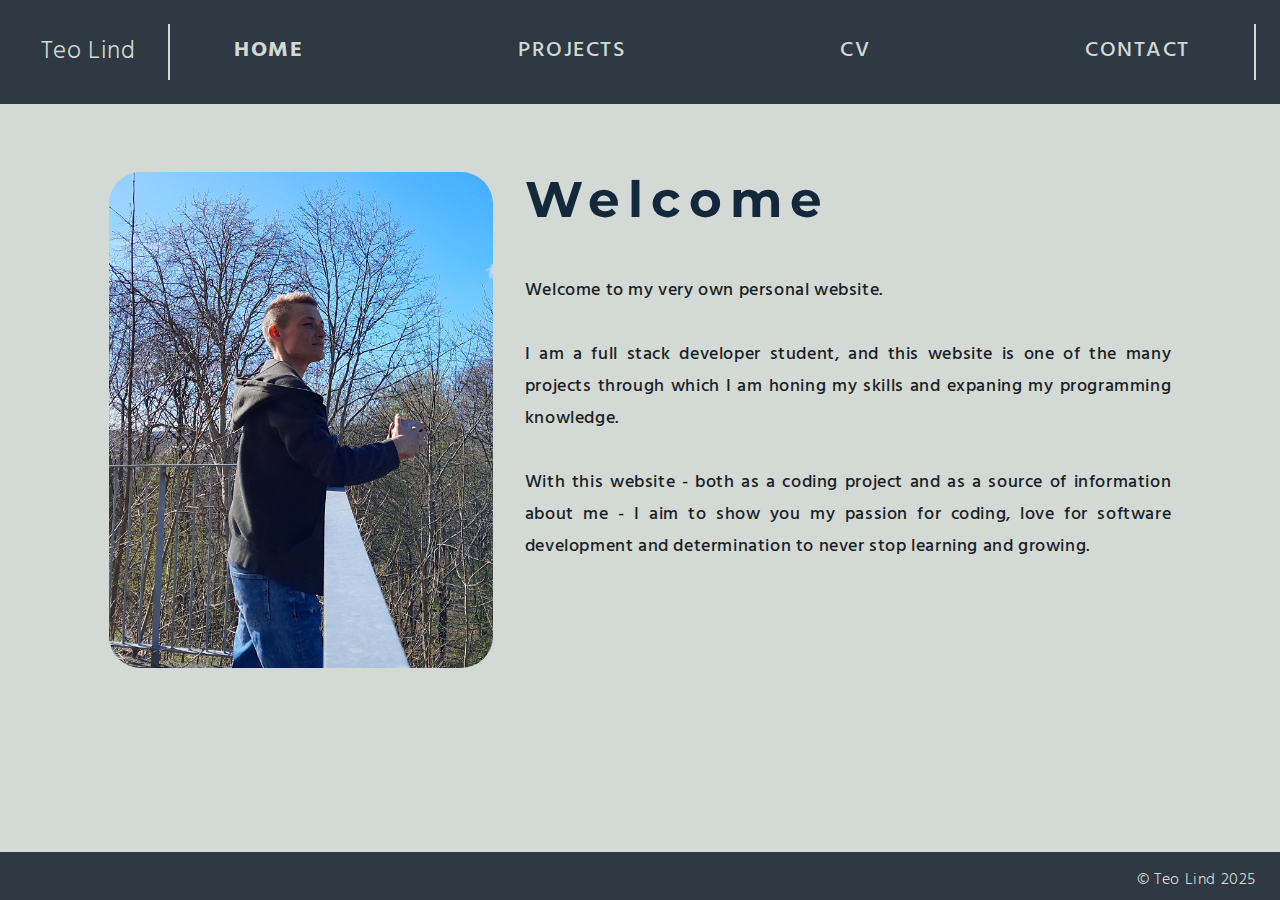
<file: index.html>
<!DOCTYPE html>
<html lang="en">
  <head>
    <meta charset="UTF-8" />
    <meta name="viewport" content="width=device-width, initial-scale=1.0" />
    <title>Home | Teo Lind</title>

    <!---reference to css sheet-->
    <link rel="stylesheet" href="styles.css" />
  </head>

  <body>
    <div class="header-background"></div>
    <!--header with name and navigation menu, same on all pages-->
    <header>
      <div class="header-name">
        <h1>Teo Lind</h1>
      </div>
      <nav class="header-nav">
        <ul class="header-nav-ul">
          <li class="header-nav-link current"><a href="index.html">Home</a></li>
          <li class="header-nav-link"><a href="projects.html">Projects</a></li>
          <li class="header-nav-link"><a href="cv.html">CV</a></li>
          <li class="header-nav-link"><a href="contact.html">Contact</a></li>
        </ul>
      </nav>
    </header>

    <main>
      <div class="main-section-content home-page-content">
        <article class="main-section-article default home-page-article">
          <h2 class="home-page-title-media-query-2">Welcome</h2>
          <div class="home-page-image"></div>
          <section class="main-section-content-header home-page-title">
            <h2>Welcome</h2>
          </section>
          <section
            class="main-section-content-preamble default-preamble home-page-preamble"
          >
            <p>Welcome to my very own personal website.</p>
            <p>
              I am a full stack developer student, and this website is one of
              the many projects through which I am honing my skills and expaning
              my programming knowledge.
            </p>
            <p>
              With this website - both as a coding project and as a source of
              information about me - I aim to show you my passion for coding,
              love for software development and determination to never stop
              learning and growing.
            </p>
          </section>
        </article>
      </div>

      <!--main section nav-->
      <div class="main-section-nav home-page-title-small-div">
        <div class="main-section-nav-ul">
          <h2 class="home-page-title-media-query-3-4">Welcome</h2>
        </div>
      </div>
    </main>

    <footer>&copy; Teo Lind 2025</footer>
    <script src="script.js"></script>
  </body>
</html>
</file>
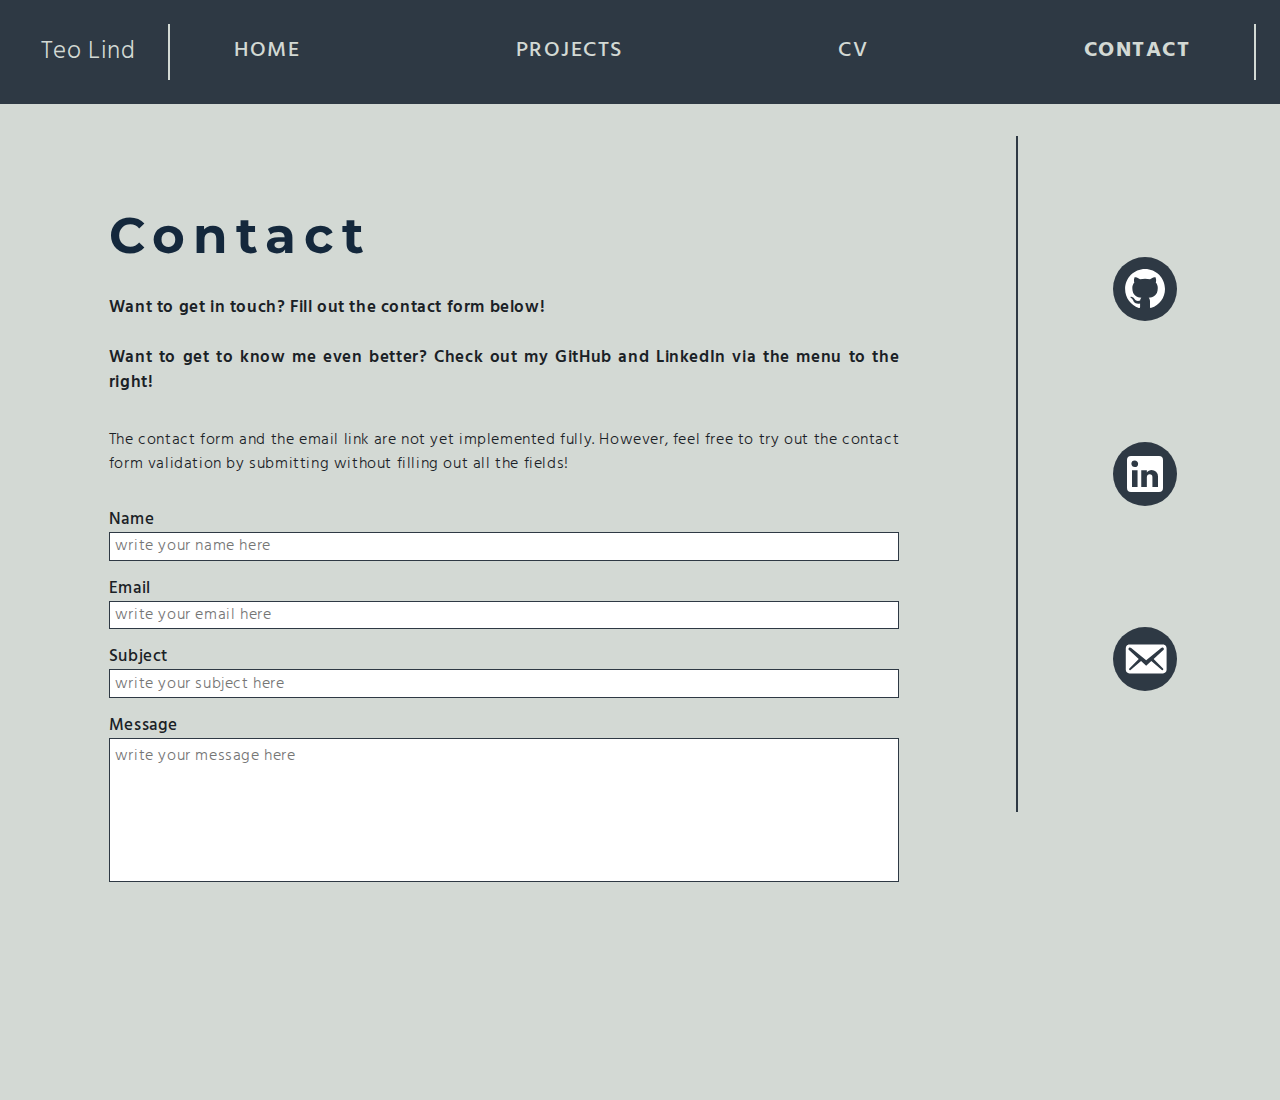
<file: contact.html>
<!DOCTYPE html>
<html lang="en">
  <head>
    <meta charset="UTF-8" />
    <meta name="viewport" content="width=device-width, initial-scale=1.0" />
    <meta http-equiv="cache-control" content="no-cache" />
    <meta http-equiv="expires" content="0" />
    <meta http-equiv="pragma" content="no-cache" />
    <title>Contact | Teo Lind</title>

    <link rel="stylesheet" href="styles.css" />
  </head>

  <body>
    <!--header with name and navigation menu, same on all pages-->
    <header>
      <div class="header-name">
        <h1>Teo Lind</h1>
      </div>
      <nav class="header-nav">
        <ul class="header-nav-ul">
          <li class="header-nav-link"><a href="index.html">Home</a></li>
          <li class="header-nav-link"><a href="projects.html">Projects</a></li>
          <li class="header-nav-link"><a href="cv.html">CV</a></li>
          <li class="header-nav-link current">
            <a href="contact.html">Contact</a>
          </li>
        </ul>
      </nav>
    </header>

    <!--main section with a contact form and links-->
    <main>
      <div class="main-section-content">
        <article class="main-section-article default">
          <div class="main-section-content-header default-header">
            <h2>Contact</h2>
          </div>
          <section class="main-section-content-preamble contact-preamble">
            <p>Want to get in touch? Fill out the contact form below!</p>
            <br />
            <p>
              Want to get to know me even better? Check out my GitHub and
              LinkedIn via the menu to the right!
            </p>
          </section>
          <section class="main-section-content-body contact-body">
            <p>
              The contact form and the email link are not yet implemented fully.
              However, feel free to try out the contact form validation by
              submitting without filling out all the fields!
            </p>
          </section>

          <form class="contact-form" id="contact-form">
            <div>
              <div>
                <label for="name">Name</label
                ><span class="error" id="name-error">Name cannot be empty</span>
              </div>
              <input type="text" id="name" placeholder="write your name here" />
            </div>

            <div>
              <label for="email">Email</label
              ><span class="error" id="email-error">Email cannot be empty</span>
              <input
                type="text"
                id="email"
                placeholder="write your email here"
              />
            </div>

            <div>
              <label for="subject">Subject</label
              ><span class="error" id="subject-error"
                >Subject cannot be empty</span
              >
              <input
                type="text"
                id="subject"
                placeholder="write your subject here"
              />
            </div>

            <div>
              <label for="message">Message</label
              ><span class="error" id="message-error"
                >Message cannot be empty</span
              >
              <textarea
                rows="5"
                id="message"
                placeholder="write your message here"
              ></textarea>
            </div>

            <button type="submit" class="submit-button" id="submit-button">
              Submit
            </button>
            <span class="form-response" id="form-response"
              >Congratulation! You passed the form validation test.
              Unfortunatley this message was not sent anywhere, but feel free to
              contact me via LinkedIn!</span
            >
          </form>
        </article>
      </div>

      <!--main section nav-->
      <nav class="main-section-nav">
        <ul class="main-section-nav-ul">
          <a href="https://github.com/tlind-gh" target="_blank">
            <li
              class="main-section-nav-link"
              id="github"
              onmouseover="showMainNavText(this)"
              onmouseout="hideMainNavText(this)"
            >
              <img class="icon" src="assets/svg/github.svg" alt="github logo" />
              <div class="icon-text" id="github-text">GitHub</div>
            </li>
          </a>

          <a
            href="https://www.linkedin.com/in/teo-lind-85966b15254039/"
            target="_blank"
          >
            <li
              class="main-section-nav-link"
              id="linkedin"
              onmouseover="showMainNavText(this)"
              onmouseout="hideMainNavText(this)"
            >
              <img
                class="icon"
                src="assets/svg/linkedin.svg"
                alt="LinkedIn logo"
              />
              <div class="icon-text" id="linkedin-text">LinkedIn</div>
            </li>
          </a>

          <a href="#">
            <li
              class="main-section-nav-link"
              id="email"
              onmouseover="showMainNavText(this)"
              onmouseout="hideMainNavText(this)"
            >
              <img class="icon" src="assets/svg/email.svg" alt="letter icon" />
              <div class="icon-text" id="email-text">
                Email<span class="no-email"><br />(not implemented)</span>
              </div>
            </li>
          </a>
        </ul>
      </nav>
    </main>

    <footer>&copy; Teo Lind 2025</footer>

    <script src="script.js"></script>
  </body>
</html>
</file>
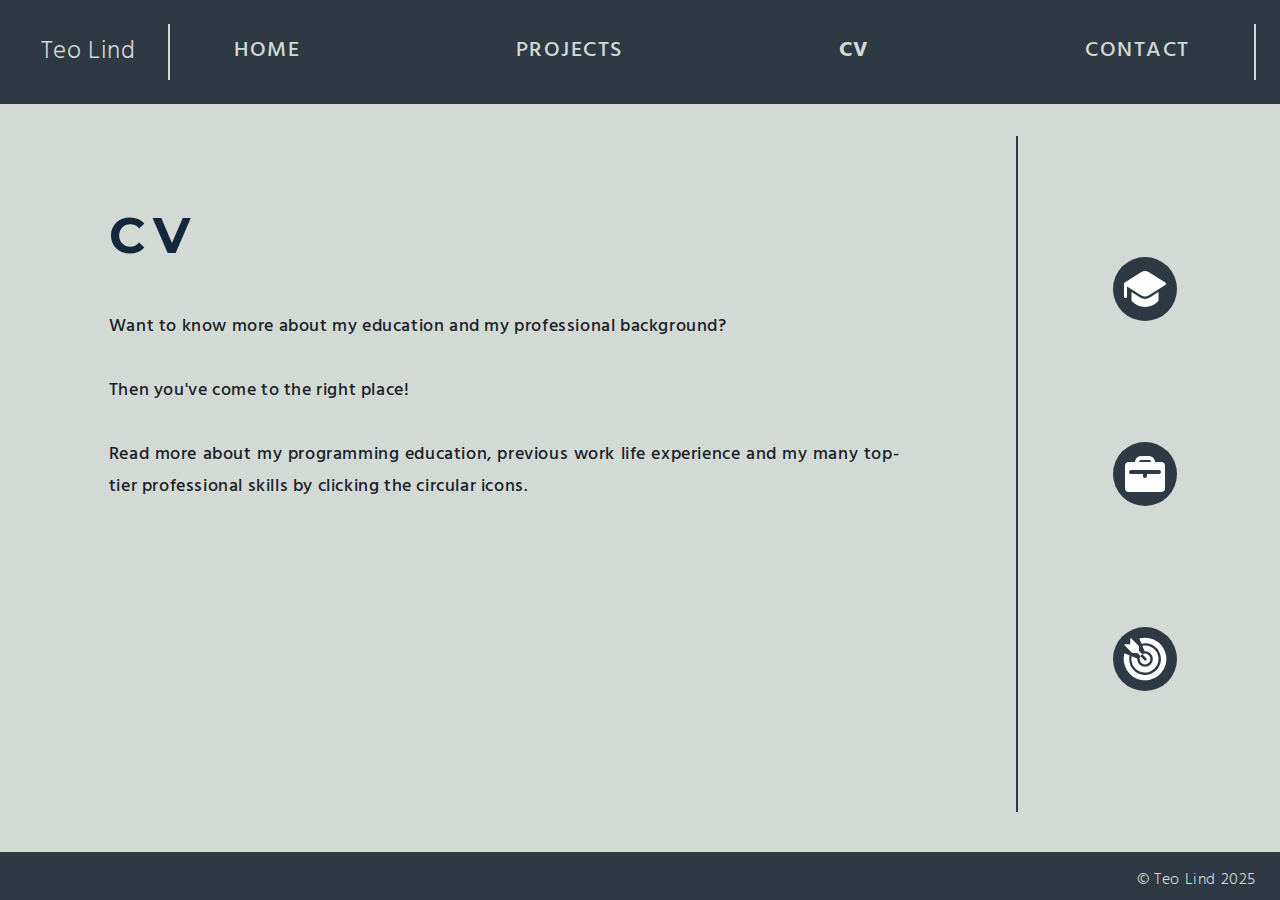
<file: cv.html>
<!DOCTYPE html>
<html lang="en">
  <head>
    <meta charset="UTF-8" />
    <meta name="viewport" content="width=device-width, initial-scale=1.0" />
    <title>CV | Teo Lind</title>
    <link rel="stylesheet" href="styles.css" />
  </head>

  <body>
    <!--header with name and navigation menu, same on all pages-->
    <header>
      <div class="header-name">
        <h1>Teo Lind</h1>
      </div>
      <nav class="header-nav">
        <ul class="header-nav-ul">
          <li class="header-nav-link"><a href="index.html">Home</a></li>
          <li class="header-nav-link"><a href="projects.html">Projects</a></li>
          <li class="header-nav-link current"><a href="cv.html">CV</a></li>
          <li class="header-nav-link"><a href="contact.html">Contact</a></li>
        </ul>
      </nav>
    </header>

    <!--main section with a secondary navigation menu and main content-->
    <main>
      <div class="main-section-content">
        <!--different aticles that are hidden/shown based upon the secondary navigation menu-->

        <!--default article-->
        <article class="main-section-article default">
          <section class="main-section-content-header default-header">
            <h2>CV</h2>
          </section>
          <section class="main-section-content-preamble default-preamble">
            <p>
              Want to know more about my education and my professional
              background?
              <p>Then you've come to the right place!</p>
              <p>Read more about
              my programming education, previous work life experience and my
              many top-tier professional skills by clicking the circular icons.</p>
            </p>
          </section>
        </article>

        <!--articles accessed by the secondary nav menu-->
        <article class="main-section-article" id="education-article">
          <section class="main-section-content-header">
            <h3>Education</h3>
          </section>
          <section class="main-section-content-preamble">
            <p>
              I am currently studying to become a Full Stack Developer, with a
              main focus on Java and JavaScript. Apart from this, also have some
              previous experience with Python through University
              courses in Bioinformatics.
            </p>
            <br>
            <p>
              Before embarking upon my current career, I worked in the Life
              Science field. For those who are curious, my Life Science education is listed at the end of
              this page.
            </p>
          </section>
          <section class="main-section-content-body">
            <div class="cv-section">
              <h4>Current Education</h4>

              <div class="cv-item">
                <div class="cv-item-header">
                  <div class="cv-item-title now">Java Developer</div>
                  <div class="cv-item-years">Aug 2024 - Jun 2026</div>
                </div>
                <div class="cv-item-place">Teknikhögskolan, Gothenburg</div>
                <h5>Courses</h5>
                <ul class="bullet-list">
                  <li>Programming basics</li>
                  <li>Databases</li>
                  <li>Backend</li>
                  <li>Frontend</li>
                  <li>Advanced object oriented design</li>
                  <li>Intership period 1</li>
                  <li>Delivering software</li>
                  <li>Intership period 2</li>
                </ul>
              </div>
            </div>

            <div class="cv-section">
              <h4>Other programming courses</h4>

              <div class="cv-item">
                <div class="cv-item-header">
                  <div class="cv-item-title">
                    Bioinformatic Analysis with Python 1
                  </div>
                  <div class="cv-item-years">Spring 2022</div>
                </div>
                <div class="cv-item-place">University of Skövde, Skövde</div>
              </div>

              <div class="cv-item">
                <div class="cv-item-header">
                  <div class="cv-item-title">
                    Bioinformatic Analysis with Python 2
                  </div>
                  <div class="cv-item-years">Spring 2023</div>
                </div>
                <div class="cv-item-place">University of Skövde, Skövde</div>
              </div>
            </div>

            <div class="cv-section">
              <h4>Life Science Education</h4>

              <div class="cv-item">
                <div class="cv-item-header">
                  <div class="cv-item-title">
                    Master of Science, Molecular Biology
                  </div>
                  <div class="cv-item-years">Aug 2016 - Jul 2018</div>
                </div>
                <div class="cv-item-place">
                  Gothenburg University, Gothenburg
                </div>
              </div>

              <div class="cv-item">
                <div class="cv-item-header">
                  <div class="cv-item-title">
                    Bachelor of Science, Molecular Biology
                  </div>
                  <div class="cv-item-years">Aug 2011 - Jul 2014</div>
                </div>
                <div class="cv-item-place">
                  Gothenburg University, Gothenburg
                </div>
              </div>
            </div>
          </section>
        </article>

        <!--work life article--------------------------------------------------------------->
        <article class="main-section-article" id="work-life-article">
          <section class="main-section-content-header">
            <h3>Work Life</h3>
          </section>
          <section class="main-section-content-preamble">
            <p>
              As a student, I have not yet embarked upon my work life journey as
              a Full Stack Developer. Hence, this page is currently only
              dedicated to work experience from my previous career within Life
              Science.
            </p>
          </section>
          <section class="main-section-content-body">
            <h4>Life Science</h4>
            <div class="cv-item">
              <div class="cv-item-header">
                <div class="cv-item-title">R&D Researcher</div>
                <div class="cv-item-years">Jan 2024 - Aug 2024</div>
              </div>
              <div class="cv-item-place">TATAA Biocenter, Gothenburg</div>
              <div class="cv-item-description">
                Research and Development of new Scientific approaches within the
                field of Advanced Nucleic Acid Analysis.
              </div>
            </div>

            <div class="cv-item">
              <div class="cv-item-header">
                <div class="cv-item-title">Laboratory Scientist</div>
                <div class="cv-item-years">Aug 2019 - Dec 2021</div>
              </div>
              <div class="cv-item-place">TATAA Biocenter, Gothenburg</div>
              <div class="cv-item-description">
                In depth profiling and analysis of Nucleic Acids within the
                context of Customer Service projects.
              </div>
            </div>

            <div class="cv-item">
              <div class="cv-item-header">
                <div class="cv-item-title">Biologist, Cytopathology</div>
                <div class="cv-item-years">Jan 2019 - Jul 2019</div>
              </div>
              <div class="cv-item-place">
                Sahlgrenska University Hospital, Gothenburg
              </div>
              <div class="cv-item-description">
                Cytopathology analysis of Patient Samples at the
                Cytologlaboratorier unit at Sahlgrenska University Hospital.
              </div>
            </div>
          </section>
        </article>

        <!--skills article----------------------------------------------------------------->
        <article class="main-section-article" id="skills-article">
          <section class="main-section-content-header">
            <h3>Skills</h3>
          </section>
          <section class="main-section-content-preamble">
            <p>Through my current and previous studies, as well as my work life, I have accumulated a wealth of different skills! See some of my many proficiencies listed below.</p>
          </section>
          <section class="main-section-content-body skills-article">
            <div class="skills-container">
              <h4>Programming skills</h4>
              <ul class="bullet-list">
                <li>Java</li>
                <li>JavaScript</li>
                <li>Html</li>
                <li>CSS</li>
                <li>SQL</li>
                <li>NoSQL</li>
                <li>Git</li>
                <li>GitHub</li>
                <li>IntelliJ</li>
                <li>Visual Studio Code</li>
                <li>Node.js</li>
                <li>PostgreSQL</li>
                <li>MongoDB</li>
                <li>Postman</li>
                <li>Docker</li>
                <li>Spring Boot</li>
                <li>Spring Security</li>
                <li>Maven</li>
              </ul>
            </div>

            <div class="skills-container">
              <h4>Soft skills</h4>
              <ul class="bullet-list">
                <li>Agile Work Methods</li>
                <li>Problem Solving</li>
                <li>Team Work</li>
                <li>Autonomos Work</li>
                <li>Communication</li>
                <li>Data Analysis</li>
                <li>Data Presentation</li>
              </ul>
            </div>

            <div class="skills-container">
              <h4>Languages</h4>
              <ul class="bullet-list">
                <li>Swedish: Native</li>
                <li>Engligh: Fluent</li>
                <li>Spanish: Intermediate</li>
              </ul>
            </div>
          </section>
        </article>
      </div>

      <nav class="main-section-nav">
        <ul class="main-section-nav-ul">
          <li
            class="main-section-nav-link"
            id="education"
            onmouseover="showMainNavText(this)"
            onmouseout="hideMainNavText(this)"
          >
            <img class="icon" src="assets/svg/education.svg" alt="graduation cap" />
            <div class="icon-text" id="education-text">Education</div>
          </li>

          <li
            class="main-section-nav-link"
            id="work-life"
            onmouseover="showMainNavText(this)"
            onmouseout="hideMainNavText(this)"
          >
            <img class="icon" src="assets/svg/work.svg" alt="breifcase" />
            <div class="icon-text" id="work-life-text">Work Life</div>
          </li>

          <li
            class="main-section-nav-link"
            id="skills"
            onmouseover="showMainNavText(this)"
            onmouseout="hideMainNavText(this)"
          >
            <img class="icon" src="assets/svg/skills.svg" alt="dart board" />
            <div class="icon-text" id="skills-text">Skills</div>
          </li>
        </ul>
      </nav>
    </main>


    <footer>&copy; Teo Lind 2025</footer>

    <script src="script.js"></script>
  </body>
</html>
</file>
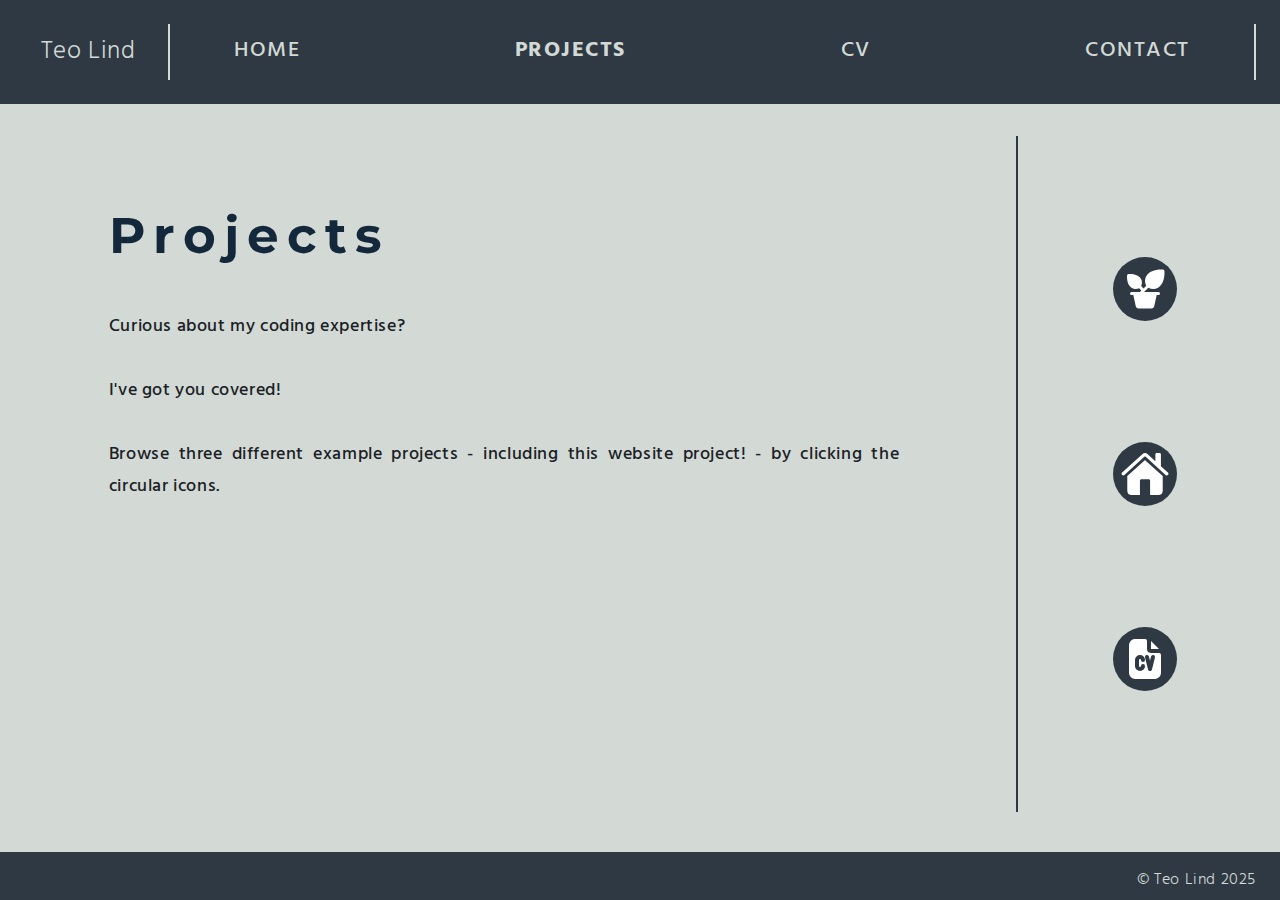
<file: projects.html>
<!DOCTYPE html>
<html lang="en">
  <head>
    <meta charset="UTF-8" />
    <meta name="viewport" content="width=device-width, initial-scale=1.0" />
    <title>Projects | Teo Lind</title>
    <link rel="stylesheet" href="styles.css" />
  </head>

  <body>
    <!--header with name and navigation menu, same on all pages-->
    <header>
      <div class="header-name">
        <h1>Teo Lind</h1>
      </div>
      <nav class="header-nav">
        <ul class="header-nav-ul">
          <li class="header-nav-link"><a href="index.html">Home</a></li>
          <li class="header-nav-link current">
            <a href="projects.html">Projects</a>
          </li>
          <li class="header-nav-link"><a href="cv.html">CV</a></li>
          <li class="header-nav-link"><a href="contact.html">Contact</a></li>
        </ul>
      </nav>
    </header>

    <!--main section with a secondary navigation menue and main content-->
    <main>
      <!--different aticles that are hidden/shown based upon the secondary navigation menu-->
      <div class="main-section-content">
        <!--default article-->
        <article class="main-section-article default">
          <section class="main-section-content-header default-header">
            <h2>Projects</h2>
          </section>
          <section class="main-section-content-preamble default-preamble">
            <p>Curious about my coding expertise?</p>
            <p>I've got you covered!</p>
            <p>
              Browse three different example projects - including this website
              project! - by clicking the circular icons.
            </p>
          </section>
        </article>

        <!--articles accessed by the secondary nav menu--------------------------------------->

        <!---PlantSwap article----------------------------------------------------------------->

        <article class="main-section-article" id="plant-swap-article">
          <section class="main-section-content-header" id="focus">
            <h3>Plant Swap</h3>
          </section>
          <div class="keywords">
            <span>Keywords: </span>Java, Maven, SQL, Spring Boot, PostgreSQL,
            Postman, Docker, Back-End, Solo Project
          </div>
          <section class="main-section-content-preamble">
            <p>
              This project is a Plant Swap service where private individuals can
              swap or buy plants from one another.
            </p>
            <br />
            <p>
              The application is coded in <strong>Java</strong> and is a
              <strong>Spring boot REST API</strong> with
              <strong>Maven</strong> using a
              <strong>PostgreSQL</strong> database and run via a
              <strong>Docker</strong> container. The application is backend-only
              and is best experienced using the
              <strong>Postman</strong> documentation linked in the article.
            </p>
          </section>

          <section class="main-section-content-body project-body">
            <p>
              The application has three main model classes: (1) User, (2) Plant
              and (3) Transaction which all have CRUD implementation and for
              which data are stored in three separate PostgreSQL database
              tables. Each model class has a related service, repository and
              controller class. The database has a
              <strong> normalization of 3N </strong>, with very low data
              redundancy and the application has very
              <strong> robust validation and error handling </strong>
            </p>
            <a
              href="https://github.com/tlind-gh/PlantSwap_API_postgres.git"
              target="_blank"
            >
              <div class="project-link project-link-github">
                <img
                  class="project-image"
                  src="assets/png/plantswapgithub.png"
                  alt="programming code"
                />
                <span>GitHub Repository</span>
              </div></a
            >
            <p>
              The Plant Swap service allows for registration, update, deletion
              of users (User class), plant listings (Plant class) and
              purchase/swap requests (Transaction class). A plant listing must
              either be for swap (and then have swap condition listed) or for
              purchase (and then have a price). Transactions for plants that are
              for purchase are accepted automatically, while transactions that
              are swap offers must be accepted or rejected manually via API
              end-points.
            </p>
            <p>
              The project has a very
              <strong> robust validation </strong> implementation which checks
              that all user input (RequestBodies and RequestParameters) is valid
              and otherwise cast appropriate error messages. Use of
              <strong> global error handling </strong> ensures that errors
              caught and handled in uniform manner.
            </p>
            <p>
              The User entity has a <strong> one-to-many </strong> relationship
              to both the Plant entity (plant listing) and the Transaction
              entity. Furthermore, the Plant has a one-to-many relationship with
              Transaction, since a transaction request can be rejected, and it
              should then be possible for another transaction to be made for
              that same plant listing.
            </p>
            <a
              href="https://documenter.getpostman.com/view/40787093/2sAYQiASYM"
              target="_blank"
            >
              <div class="project-link project-link-postman">
                <img
                  class="project-image"
                  src="assets/png/plantswappostman.png"
                  alt="api endpoint in Postman"
                />
                <span>Postman Documentation</span>
              </div></a
            >
            <p>
              In general, the project has
              <strong> delete on cascade </strong> for the database. However,
              there are many method-checks for if a delete request is allowed.
              For example, if a plant listing has a pending transaction request,
              deletion of that plant is not allowed and attempts to delete it
              will cast an error message informing the user that pending
              transactions must be resolved before it can be deleted.
            </p>

            <p class="end-paragraph">
              Explore this project more via the Postman documentation and GitHub
              Repository links in this article!
            </p>
          </section>
        </article>

        <!---AirBnB article----------------------------------------------------------------->

        <article class="main-section-article" id="air-bnb-article">
          <section class="main-section-content-header">
            <h3>AirBnB Clone</h3>
          </section>
          <div class="keywords">
            <span>Keywords: </span>Java, Maven, NoSQL, Spring Boot, Spring
            Security, JWT tokens, MongoDB Atlas, Postman, Docker, Back-End,
            Group Project, Agile Workflow
          </div>
          <section class="main-section-content-preamble">
            <p>
              This project is a Living Space Rental service (named AirBnB Clone
              - the magic is in the code, not the name!) where private
              individuals can rent-out and rent accommodations from one another.
            </p>
            <br />
            <p>
              The application is coded in <strong>Java</strong> and is a
              <strong>Spring boot REST API</strong> with
              <strong>Spring Security</strong> implementation and
              <strong>Maven</strong>. It uses <strong>MongoDB</strong> as a
              database and run via a <strong>Docker</strong> container. The
              application is backend-only and is best experienced using the
              <strong>Postman</strong> documentation linked in the article. This
              project is a group project coded with two other talented
              individuals.
            </p>
          </section>

          <section class="main-section-content-body project-body">
            <p>
              This project is a Living Space Rental service (named AirBnB Clone
              - the magic is in the code, not the name!) where private
              individuals can rent-out and rent accommodations from one another.
              The application is coded in <strong>Java</strong> and is a
              <strong>Spring boot REST API</strong> with
              <strong>Spring Security</strong> implementation and
              <strong>Maven</strong>. It uses <strong>MongoDB</strong> as a
              database and run via a <strong>Docker</strong> container. The
              application is backend-only and is best experienced using the
              <strong>Postman</strong> documentation linked in the article. This
              project is a group project coded with two other talented
              individuals.
            </p>
            <a
              href="https://github.com/tlind-gh/LivingSpaceRentalApplication.git"
              target="_blank"
            >
              <div class="project-link project-link-github">
                <img
                  class="project-image"
                  src="assets/png/airbnbgithub.png"
                  alt="programming code"
                />
                <span>GitHub Repository</span>
              </div></a
            >

            <p>
              This application is modelled after AirBnB, and allows users to
              publish and manage listings, make bookings and leave reviews. The
              application has four main model classes (User, Listing, Booking,
              Review) and uses <strong> DTOs </strong> to package and deliver
              information between the controller classes and the service classes
              (where the DTOs are mapped to and from the different model
              classes). A user can own several listings, bookings and reviews,
              and therefor has a <strong> one-to-many </strong> relationship to
              all of these. Similarly, a listing can have many bookings and
              reviews and therefor has a
              <strong> one-to-many </strong> relationship to these.
            </p>

            <p>
              Since the database used is a NoSQL database, the data is not
              normalized and things such as username and listing title are
              sometimes double stored in bookings or reviews, to allow for e.g.,
              showing the username of the person leaving the review without
              retrieving data from any source other than the review entity
              itself. During development we used a
              <strong> MongoDB Atlas cluster </strong> in order for the whole
              team to work with the same database.
            </p>

            <a
              href="https://documenter.getpostman.com/view/40844842/2sAYkGLem6"
              target="_blank"
              ><div class="project-link project-link-postman">
                <img
                  class="project-image"
                  src="assets/png/airbnbpostman.png"
                  alt="api endpoint in Postman"
                />
                <span>Postman Documentation</span>
              </div></a
            >

            <p>
              The application has a comprehensive Spring Security
              implementation, which uses e.g., <strong>filter chains</strong>,
              <strong>JWT tokens</strong>,
              <strong>CORS configuration</strong> and
              <strong>password authentication</strong>. The application has
              end-point access regulation based on if the current user is logged
              in and (if they are) what roles they have.
              <strong> Non-logged in user </strong>has the
              <strong> lowest access level </strong>, and can only browse the
              listing in the database (along with associated reviews and host
              profile), as well as register a new user or log in. A logged in
              user with the <strong> role admin </strong> has the.
              <strong> highest access level </strong> and can manage their own
              profile, listings, bookings and reviews, as well as delete those
              of other users.
            </p>

            <p>
              The project has a very
              <strong> robust validation </strong> implementation which checks
              that all user input (RequestBodies and RequestParameters) is
              valid. This is done both through the
              <strong> @Valid annotation </strong> and through checks in the
              service class methods. Use of
              <strong> global error handling </strong> ensures that errors
              caught and handled in uniform manner.
            </p>

            <p class="end-paragraph">
              Explore this project more via the Postman documentation and GitHub
              Repository links in this article!
            </p>
          </section>
        </article>

        <!---Personal website article----------------------------------------------------------------->

        <article class="main-section-article" id="cv-page-article">
          <section class="main-section-content-header">
            <h3>Personal Website</h3>
          </section>
          <div class="keywords">
            <span>Keywords: </span>JavaScript, CSS, Html, Responsive Design,
            Front-End, Solo Project
          </div>
          <section class="main-section-content-preamble">
            <p>
              This project is… well.. this! It is this very website that you are
              on right now. The website is coded in <strong>html</strong>,
              <strong>CSS</strong> and native <strong>JavaScript</strong>, and
              implements <strong>responsive design</strong> through media
              queries, JS functions and CSS hover effects.
            </p>
          </section>

          <section class="main-section-content-body project-body">
            <p>
              This website is a front-end only application coded in html, CSS
              and pure JavaScript. It has responsive design that adapts the
              layout according to the view port screen, using
              <strong>media queries</strong> for
              <strong>three different minimum view port widths</strong>. It also
              includes a contact form with validation and numerous cool
              <strong> hover and button click effects</strong>.
            </p>
            <a
              href="https://github.com/tlind-gh/PersonalCVWebsite.git"
              target="_blank"
            >
              <div class="project-link project-link-github">
                <img
                  class="project-image"
                  src="assets/png/cvpagegithub.png"
                  alt="programming code"
                />
                <span>GitHub Repository</span>
              </div></a
            >
            <p><strong class="bold">Why not try it for yourself? </strong></p>
            <p>
              Narrow down the window width and see the design change at
              <strong> 900px, 575px and 400px</strong> break points. The break
              points are set according where they need to be in order for the
              layout to always remain pleasing and functional.
            </p>
            <p>
              At 575px the secondary navigation menu (circular icon buttons)
              moves to the top and the main menu (and secondary menu)
              <strong>becomes fixed</strong> at its top positions even when
              scrolling. At 400px the main menu splits the four options into two
              rows.
            </p>
            <p>
              The secondary menu consists of circular buttons with white icons,
              when hovering over a button, it expand to show a the title of the
              menu option. When the button is clicked the button is fixated in
              its exanded layout form using JavaScript functions. The hover
              effects are done using both CSS and JavaScript in combination.
            </p>
            <p>
              The contact form on the Contact page is sadly not functional as a
              contact form (i.e., the message is not sent anywhere - as of
              yet!), but it does have <strong>form validation</strong> through
              JavaScript, which checks that the user has filled out all fields
              before clicking submit.
              <strong
                >Try skipping a field and see what error message you
                get!</strong
              >
            </p>

            <p class="end-paragraph">
              Explore this project more via the GitHub Repository link in this
              article!
            </p>
          </section>
        </article>
      </div>

      <nav class="main-section-nav">
        <ul class="main-section-nav-ul">
          <li
            class="main-section-nav-link"
            id="plant-swap"
            onmouseover="showMainNavText(this)"
            onmouseout="hideMainNavText(this)"
          >
            <img
              class="icon"
              src="assets/svg/plant-swap.svg"
              alt="potted plant"
            />
            <div class="icon-text line-break-small" id="plant-swap-text">
              Plant Swap
            </div>
          </li>

          <li
            class="main-section-nav-link"
            id="air-bnb"
            onmouseover="showMainNavText(this)"
            onmouseout="hideMainNavText(this)"
          >
            <img class="icon" src="assets/svg/air-bnb.svg" alt="house" />
            <div class="icon-text line-break" id="air-bnb-text">
              AirBnB Clone
            </div>
          </li>

          <li
            class="main-section-nav-link"
            id="cv-page"
            onmouseover="showMainNavText(this)"
            onmouseout="hideMainNavText(this)"
          >
            <img class="icon" src="assets/svg/cv-page.svg" alt="cv" />
            <div class="icon-text line-break" id="cv-page-text">
              Personal Website
            </div>
          </li>
        </ul>
      </nav>
    </main>

    <footer>&copy; Teo Lind 2025</footer>

    <script src="script.js"></script>
  </body>
</html>
</file>
<file: styles.css>
/*This CSS is a desktop first CSS-file, media queries adapting the content for mobile devices is at the bottom*/

/*
FONT IMPORT AND ANIMATIONS -----------------------------------------------------------------------------------------------------------------------------

*/
@import url("https://fonts.googleapis.com/css2?family=Hind:wght@300;400;500;600;700&family=Montserrat:ital,wght@0,100..900;1,100..900&display=swap");

@keyframes fadeIn {
  from {
    opacity: 0;
  }
  to {
    opacity: 1;
  }
}

/*
CSS RESET SECTION -----------------------------------------------------------------------------------------------------------------------------
Basic/minimal CSS-reset
*/

/*set all boxes boarder-boxes*/
*,
*::before,
*::after {
  box-sizing: border-box;
}

/*reset default margin and padding for all elements*/
* {
  margin: 0;
  padding: 0;
}

/*body and html covers full viewport, also hide any horizontal overflow*/
body,
html {
  height: 100%;
  width: 100%;
  overflow-x: hidden;
  background-color: #d3d9d4;
}

/*remove deafult textfields and button outlines*/
input,
textarea,
button {
  border: none;
  outline: none;
}

/*
GENERAL TEXT STYLING  --------------------------------------------------------------------------------------------------------------------
general font styling for body and different heading, paragraph etc. elements. Overridden in later sections when needed
*/

/*input, textarea and button added here as well, otherwise they retained their default styling*/
body,
input,
textarea,
button {
  font-family: "Hind", sans-serif;
  font-weight: 300;
  font-size: 16px;
  letter-spacing: 0.6px;
  line-height: 1.5rem;
  color: #1a2126;
}

h1 {
  color: #d3d9d4;
  font-size: 25px;
  font-weight: 50;
}

h2 {
  color: #14283c;
  font-family: "Montserrat", sans-serif;
  font-size: 50px;
  letter-spacing: 8px;
  line-height: 55px;
}

h3 {
  font-family: "Montserrat", sans-serif;
  font-size: 40px;
  line-height: 45px;
}

h4 {
  font-size: 26px;
  font-weight: 200;
  border-bottom: 2px solid #015e71;
  margin-bottom: 1rem;
  color: #015e71;
}

h5 {
  margin-top: 1rem;
  font-size: 16px;
  font-weight: 500;
}

p {
  text-align: justify;
  transition: all 0.5s ease;
}

/*increased between paragraphs*/
p + p {
  margin-bottom: 1rem;
}

/*remove numbers/bullet-points from lists*/
ol,
ul {
  list-style: none;
}

/*remove default styling of links, text is set to rgb(224, 227, 249)*/
a {
  text-decoration: none;
  color: #d3d9d4;
}

/*
MAIN DIV STYLINGS  --------------------------------------------------------------------------------------------------------------------
size, margin, padding etc. for the <header>, <main> and <footer> elements
*/

/*styling of the three main containers in the body element*/
header,
main,
footer {
  display: flex;
  padding: 1rem;
  gap: 1rem;
}

/*header and footer have fixed heights*/
header {
  margin: 0;
  padding: 1.5rem;
  height: 6.5rem;
  background-color: #2e3944;
  z-index: 5;
}

main {
  animation: fadeIn 0.5s;
  margin: 1rem;
  min-height: calc(100vh - 11.5rem);
}

footer {
  margin: 0;
  padding: 1rem 1.5rem;
  height: 3rem;
  background-color: #2e3944;
  color: #d3d9d4;
  justify-content: right;
}

/*
HEADER SECTION ELEMENTS  --------------------------------------------------------------------------------------------------------------------
styling of elements within the <header> section 
*/

.header-name {
  display: flex;
  width: 8rem;
  align-items: center;
  justify-content: center;
}

.header-nav {
  flex-grow: 1;
  border-left: 2px solid #d3d9d4;
  border-right: 2px solid #d3d9d4;
}

.header-nav-ul {
  display: flex;
  justify-content: space-between;
  padding: 0 5vw;
  align-items: center;
  height: 100%;
}

.header-nav-link a {
  height: 100%;
  font-size: 22px;
  font-weight: 500;
  letter-spacing: 1.5px;
  text-transform: uppercase;
  padding: 0.4rem 0;
  border-top: 1px solid transparent;
  border-bottom: 1px solid transparent;
}

.current a {
  font-weight: 900;
}

.header-nav-link:hover a {
  border-top: 1px solid #d3d9d4;
  border-bottom: 1px solid #d3d9d4;
}

/*
MAIN SECTION ELEMENTS  --------------------------------------------------------------------------------------------------------------------
styling of elements within the <main> section 

Index of subsections of the main element styling section
1. Main section nav
2. Main section content
  a. general
  b. Project page specific
  c. CV page specific
  d. Contact page specific
*/

/*
1. MAIN SECTION NAV ---------------------------------------------------------
Styling of secondary navigation menu
*/

/*holds space for the sticky nav-ul div*/
.main-section-nav {
  display: flex;
  position: relative;
  left: 1.5rem;
  min-width: 16rem;
  align-self: stretch;
  z-index: 4;
}

.main-section-nav-ul {
  display: flex;
  flex-direction: column;
  height: calc(100vh - 14rem);
  width: 100%;
  justify-content: space-evenly;
  align-items: center;
  position: sticky;
  top: 10vh;
  min-height: 20rem;
  border-left: 2px solid #2e3944;
}

.main-section-nav-link {
  display: flex;
  background-color: #2e3944;
  align-items: center;
  height: 4rem;
  width: 4rem;
  padding-left: 0.5rem;
  border-radius: 2rem;
  transition: all 0.5s ease;
  overflow: hidden;
}

.icon {
  height: 3rem;
}

.icon-text {
  display: none;
  width: 6.5rem;
  font-size: 20px;
  font-weight: 500;
  text-align: center;
  color: #d3d9d4;
  white-space: nowrap;
  animation: fadeIn 0.5s;
}

.line-break {
  white-space: wrap;
}

.main-section-nav-link:hover {
  width: 11rem;
  border-radius: 2rem;
  cursor: pointer;
}

.clicked {
  width: 11rem;
}

.home-page-title-small-div {
  display: none;
}

/*
2a. Main section content: GENERAL ---------------------------------------------------------
General styling of main content area and home page (index.html) styling
*/

.main-section-content {
  display: flex;
  flex-direction: column;
  padding: 8vh 6vw;
  flex-grow: 1;
  gap: 1.5rem;
}

.main-section-article {
  display: none;
  flex-direction: column;
  gap: 2rem;
  animation: fadeIn 1s;
}

.main-section-content-preamble p {
  font-weight: 600;
  font-size: 17px;
  line-height: 1.6rem;
}

.main-section-content-body strong {
  letter-spacing: 0.8px;
  font-weight: 600;
  color: #015e71;
}

.main-section-content-body .bold,
.main-section-content-body .end-paragraph {
  letter-spacing: 0.8px;
  font-weight: 600;
  color: #000000;
  font-size: 17px;
}

.default {
  display: flex;
  animation: none;
}

.default-preamble {
  margin: 0;
}

.default-preamble p {
  line-height: 2rem;
  font-size: 18px;
  font-weight: 500;
  margin-top: 1rem;
}

.default-preamble p + p {
  margin-top: 2rem;
}

.home-page-content {
  width: 100%;
  padding: 4vh 6vw;
}

.home-page-title {
  margin-bottom: 3rem;
}

.home-page-article {
  width: 100%;
  display: block;
}

.home-page-image {
  background-image: url(assets/png/homepageimage.png);
  background-size: 100%;
  background-repeat: none;
  height: 31rem;
  width: 24rem;
  border-radius: 2rem;
  float: left;
  margin: 0 2rem 1rem 0;
  padding: 1rem;
  display: flex;
  justify-content: center;
}

.home-page-title-media-query-2 {
  display: none;
}

/*
2B. Main section content: PROJECT PAGE SPECIFIC ----------------------------------------------------------------------------------------------
Styling of elements specific to the project page of the website
*/

.keywords {
  border-top: 2px solid #015e71;
  border-bottom: 2px solid #015e71;
  font-size: 18px;
  font-style: italic;
  font-weight: 400;
  padding: 0.5rem 0;
  letter-spacing: 3px;
  text-align: justify;
  line-height: 25px;
  color: #015e71;
}

.keywords span {
  font-weight: 600;
}

.project-body {
  width: 100%;
  display: block;
}

.project-body p {
  margin-bottom: 1rem;
}

.project-link {
  width: 8rem;
  display: flex;
  background-repeat: no-repeat;
  position: relative;
  top: 0.3rem;
  width: 25rem;
  border-radius: 15px;
  overflow: hidden;
}

.project-link-github {
  margin: 0 1rem 1rem 0;
  float: left;
  height: 12rem;
}

.project-link-postman {
  float: right;
  height: 11rem;
  margin: 0 0 1rem 1rem;
}

.project-link span {
  font-weight: 700;
  font-size: 25px;
  line-height: 30px;
  text-shadow: 0 0 20px black, 0 0 20px black, 0 0 20px black, 0 0 20px black,
    0 0 30px black, 0 0 30px black, 0 0 30px black, 0 0 30px #2e3944;
  margin: 2rem;
  z-index: 1;
}

.project-link-postman span {
  align-self: flex-end;
  margin-left: 4.6rem;
}

.project-image {
  position: absolute;
}

/*
2C. Main section content: CV PAGE SPECIFIC ----------------------------------------------------------------------------------------------
Styling of elements specific to the CV page of the website
*/

.cv-section + .cv-section {
  margin-bottom: 3rem;
}

.cv-item {
  margin-bottom: 1.5rem;
}

.cv-item-header {
  display: flex;
  font-size: 18px;
}

.cv-item-title {
  flex-grow: 1;
  font-weight: 500;
}

.now {
  font-size: 20px;
  font-weight: 600;
}

.cv-item-years {
  letter-spacing: 0px;
  text-align: right;
  min-width: 10rem;
}

.cv-item-place {
  font-size: 15px;
  margin-bottom: 0.6rem;
  font-style: italic;
}

.bullet-list {
  padding-left: 2rem;
  list-style-type: disc;
}

.bullet-list li {
  font-size: 17.5px;
}

.skills-article {
  display: flex;
  flex-direction: column;
  flex-wrap: wrap;
  width: 100%;
  height: 35rem;
  gap: 2rem;
}

.skills-article:first-child {
  height: 100%;
}

.skills-container {
  width: 48%;
}

/*
2D. Main section content: CONTACT PAGE SPECIFIC ----------------------------------------------------------------------------------------------
Styling of elements specific to the contact page of the website
*/

.contact-form {
  display: flex;
  flex-direction: column;
  gap: 1rem;
  width: 100%;
}

.contact-form input,
.contact-form textarea {
  width: 100%;
  padding: 5px;
  border: 1px solid #2e3944;
  resize: none;
}

.contact-form input:focus,
.contact-form textarea:focus {
  border: 1.5px solid #2e3944;
}

.contact-form label {
  font-weight: 500;
  font-size: 17px;
}

.contact-form input {
  height: 1.8rem;
}

.contact-form textarea {
  height: calc(1.8rem * 5);
}

.contact-form button {
  height: 2rem;
  width: 6.5rem;
  margin: 5px 0;
  border-radius: 0.5rem;
  background-color: #2e3944;
  color: #d3d9d4;
  cursor: pointer;
  font-weight: 500;
  font-size: 18px;
  letter-spacing: 2px;
}

.error {
  padding-left: 1rem;
  color: rgb(210, 3, 3);
  font-style: italic;
  display: none;
}

.form-response {
  font-weight: 500;
  font-size: 18px;
  display: none;
}

.no-email {
  font-size: 12px;
  line-height: 0;
  font-weight: 300;
  letter-spacing: 0.5px;
}

/*
VIEWPORT MEDIA QUERY 1 ------------------------------------------------------------------------------------------------------------
Adaptation for slimmer window width on desktop or ipad*/
@media (max-width: 900px) {
  label {
    font-size: 16px;
  }

  .header-nav-ul {
    padding: 0 4vw 0 4vw;
  }

  .header-nav-link {
    font-size: 18.5px;
  }

  .header-name {
    width: 5.5rem;
  }

  h1 {
    font-size: 18.5px;
  }

  h2 {
    font-size: 45px;
  }

  h3 {
    font-size: 35px;
  }

  .main-section-nav {
    min-width: 10rem;
  }

  .main-section-nav-link {
    height: 3.5rem;
    width: 3.5rem;
    font-size: 13px;
    font-weight: 400;
    padding-left: 6px;
  }

  .main-section-nav-link:hover,
  .clicked {
    width: 8rem;
  }

  .icon {
    height: 2.6rem;
  }

  .icon-text {
    width: 4.2rem;
    font-size: 16px;
  }

  .main-section-content {
    padding: 2rem 4vw;
  }

  .home-page-title {
    display: none;
  }

  .home-page-image {
    height: 28rem;
    width: 20rem;
  }

  .home-page-title-media-query-2 {
    display: flex;
    margin-bottom: 2rem;
    font-size: 50px;
  }

  .cv-item-header {
    font-size: 17px;
  }

  .skills-container {
    width: 100%;
  }

  .skills-article {
    height: auto;
  }

  .project-body {
    display: flex;
    flex-direction: column;
  }

  .project-link {
    width: 100%;
    margin-top: -0.3rem;
    margin-bottom: 1.3rem;
  }

  .project-link-postman span {
    align-self: unset;
    margin-left: 2rem;
  }

  .line-break-small {
    white-space: wrap;
  }
}

/*
VIEWPORT MEDIA QUERY 2 ------------------------------------------------------------------------------------------------------------
Adaptation for wide phone screens*/

@media (max-width: 575px) {
  header,
  main,
  footer {
    padding: 0.6rem;
    gap: 0.6rem;
  }

  header {
    flex-direction: column;
    position: sticky;
    top: 0;
    margin-bottom: 0;
    padding: 0;
  }

  .header-name {
    width: 100%;
    justify-content: center;
    height: 1.4rem;
    padding: 1.5rem 0 0.5rem 0;
  }

  .header-nav {
    border: unset;
  }

  .header-nav-ul {
    border-top: 1px solid #d3d9d4;
    padding-top: 0.8rem;
    justify-content: space-between;
    margin: 0 5vw;
    padding: 0;
    align-items: center;
  }

  .header-nav-link a {
    border-top: unset;
    border-bottom: unset;
    border-right: 1px solid transparent;
    border-left: 1px solid transparent;
    padding: 0 0.5rem;
    vertical-align: middle;
    font-size: 20px;
  }

  .header-nav-link:hover a {
    border-top: unset;
    border-bottom: unset;
    border-right: 1px solid #d3d9d4;
    border-left: 1px solid #d3d9d4;
  }

  h1 {
    letter-spacing: 10px;
  }

  h2,
  h3 {
    text-align: center;
  }

  h3 {
    font-size: 40px;
    letter-spacing: 5px;
  }

  main {
    flex-direction: column-reverse;
    margin: 0;
    padding-top: 0;
    margin-bottom: 1rem;
  }

  .main-section-nav {
    display: flex;
    flex-direction: column;
    width: 100%;
    height: 5rem;
    position: sticky;
    top: 6.5rem;
    margin-top: 0;
    padding: 0 3vw;
    background-color: #d3d9d4;
  }

  .main-section-nav-ul {
    flex-direction: row;
    justify-content: space-between;
    align-items: center;
    height: 100%;
    padding: 0 2vw;
    min-height: unset;
    border-left: unset;
    border-bottom: 2px solid #2e3944;
    align-items: center;
  }

  .main-section-nav-link {
    height: 3.1rem;
    width: 3.1rem;
    font-size: 12px;
    font-weight: 400;
    padding-left: 6px;
  }

  .main-section-nav-link:hover,
  .clicked {
    width: 8rem;
  }

  .icon {
    height: 2.3rem;
  }

  .icon-text {
    width: 4.8rem;
  }

  .default-preamble p,
  .contact-preamble p,
  .contact-body p {
    margin-top: 0;
  }

  .default-preamble p,
  .contact-preamble p {
    text-align: center;
  }

  .home-page-content {
    padding-top: 0;
  }

  .home-page-title-media-query-2 {
    display: none;
  }

  .home-page-title-media-query-3-4 {
    width: 100%;
    align-self: center;
  }

  .home-page-preamble p {
    font-size: 17px;
  }

  .home-page-image {
    width: 100%;
    height: 28rem;
    margin-bottom: 2rem;
    margin-top: 1rem;
  }

  .home-page-image-text {
    display: none;
  }
}
/*
VIEWPORT MEDIA QUERY 3 ------------------------------------------------------------------------------------------------------------
Adaptation for slimmer phone screens*/

@media (max-width: 400px) {
  header {
    height: 8rem;
  }

  .header-nav-ul {
    display: flex;
    flex-direction: column;
    flex-wrap: wrap;
    height: 5.3rem;
    padding: 0.8rem 0;
  }

  .header-nav-link {
    display: flex;
    justify-content: center;
    align-items: center;
  }

  .main-section-nav {
    top: 8rem;
  }

  .home-page-image {
    width: 100%;
    height: 20rem;
  }
}
</file>
